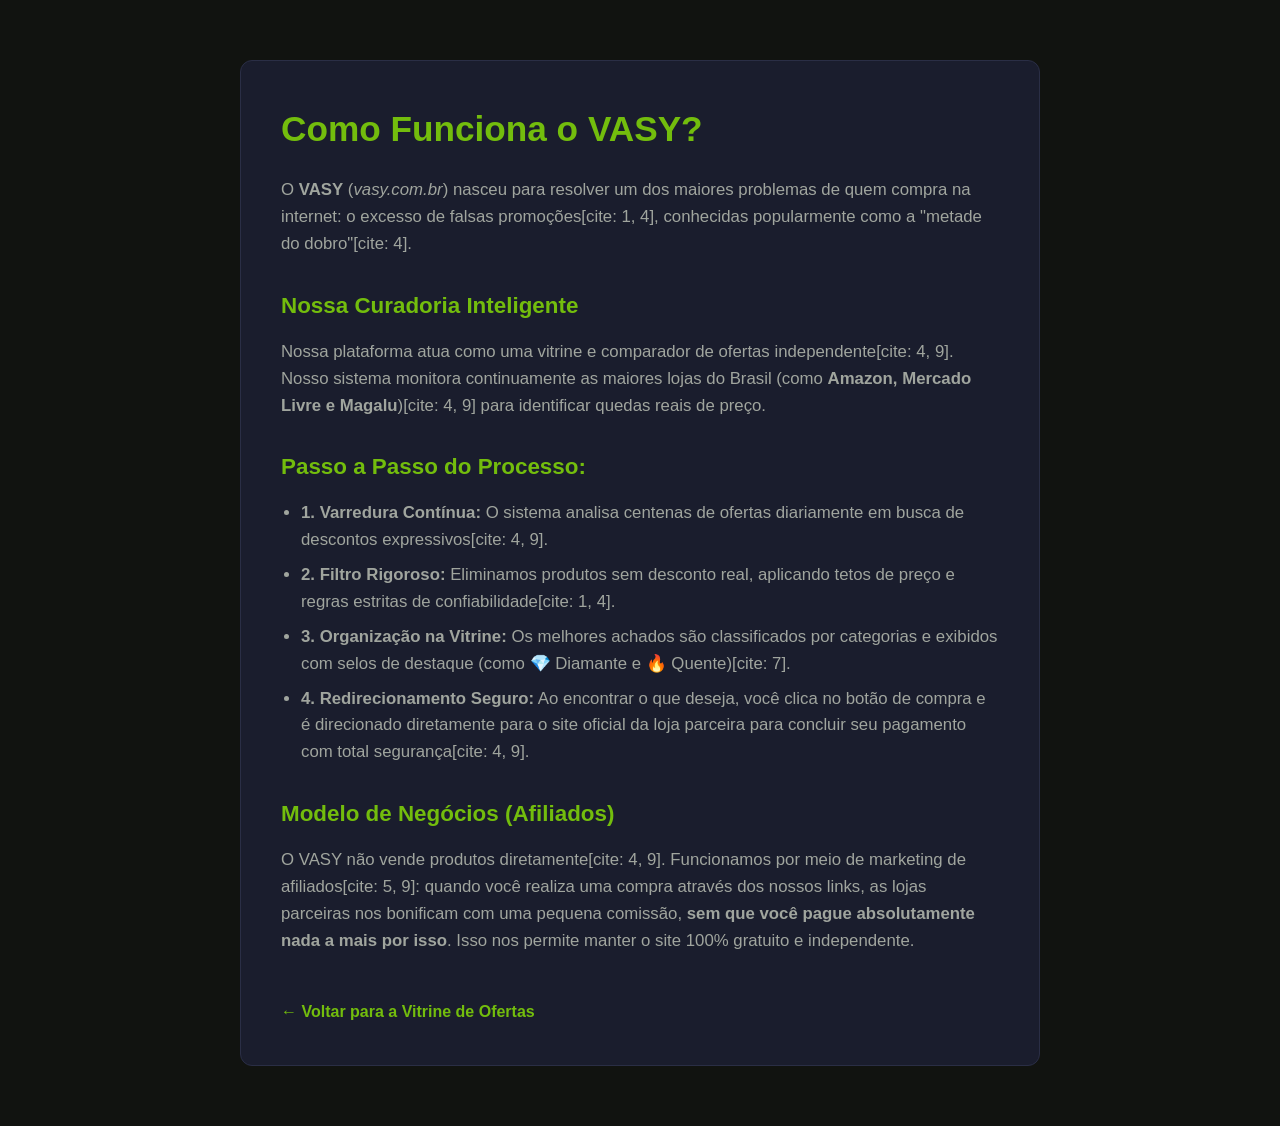
<file: como-funciona.html>
<!DOCTYPE html>
<html lang="pt-BR">
<head>
    <meta charset="UTF-8">
    <meta name="viewport" content="width=device-width, initial-scale=1.0">
    <title>Como Funciona? - VASY Ofertas</title>
    <style>
        :root {
            --bg-primary: #111310;
            --bg-card: #1a1d2d;
            --accent-green: #73bd0d;
            --text-main: #ffffff;
            --text-muted: #a0a59e;
            --border-color: #2a2e45;
        }
        * { box-sizing: border-box; margin: 0; padding: 0; }
        body {
            font-family: 'Helvetica Neue', Helvetica, Arial, sans-serif;
            background-color: var(--bg-primary);
            color: var(--text-main);
            line-height: 1.6;
            padding: 20px;
        }
        .container {
            max-width: 800px;
            margin: 40px auto;
            background-color: var(--bg-card);
            border: 1px solid var(--border-color);
            border-radius: 12px;
            padding: 40px;
        }
        h1 {
            color: var(--accent-green);
            font-size: 2.2rem;
            margin-bottom: 20px;
        }
        h2 {
            color: var(--accent-green);
            font-size: 1.4rem;
            margin-top: 30px;
            margin-bottom: 15px;
        }
        p, li {
            color: var(--text-muted);
            margin-bottom: 15px;
            font-size: 1.05rem;
        }
        ul {
            padding-left: 20px;
            margin-bottom: 20px;
        }
        li { margin-bottom: 8px; }
        .back-link {
            display: inline-block;
            margin-top: 30px;
            color: var(--accent-green);
            text-decoration: none;
            font-weight: bold;
        }
        .back-link:hover { text-decoration: underline; }
    </style>
</head>
<body>
    <div class="container">
        <h1>Como Funciona o VASY?</h1>
        <p>O <strong>VASY</strong> (<em>vasy.com.br</em>) nasceu para resolver um dos maiores problemas de quem compra na internet: o excesso de falsas promoções[cite: 1, 4], conhecidas popularmente como a "metade do dobro"[cite: 4].</p>
        
        <h2>Nossa Curadoria Inteligente</h2>
        <p>Nossa plataforma atua como uma vitrine e comparador de ofertas independente[cite: 4, 9]. Nosso sistema monitora continuamente as maiores lojas do Brasil (como <strong>Amazon, Mercado Livre e Magalu</strong>)[cite: 4, 9] para identificar quedas reais de preço.</p>

        <h2>Passo a Passo do Processo:</h2>
        <ul>
            <li><strong>1. Varredura Contínua:</strong> O sistema analisa centenas de ofertas diariamente em busca de descontos expressivos[cite: 4, 9].</li>
            <li><strong>2. Filtro Rigoroso:</strong> Eliminamos produtos sem desconto real, aplicando tetos de preço e regras estritas de confiabilidade[cite: 1, 4].</li>
            <li><strong>3. Organização na Vitrine:</strong> Os melhores achados são classificados por categorias e exibidos com selos de destaque (como 💎 Diamante e 🔥 Quente)[cite: 7].</li>
            <li><strong>4. Redirecionamento Seguro:</strong> Ao encontrar o que deseja, você clica no botão de compra e é direcionado diretamente para o site oficial da loja parceira para concluir seu pagamento com total segurança[cite: 4, 9].</li>
        </ul>

        <h2>Modelo de Negócios (Afiliados)</h2>
        <p>O VASY não vende produtos diretamente[cite: 4, 9]. Funcionamos por meio de marketing de afiliados[cite: 5, 9]: quando você realiza uma compra através dos nossos links, as lojas parceiras nos bonificam com uma pequena comissão, <strong>sem que você pague absolutamente nada a mais por isso</strong>. Isso nos permite manter o site 100% gratuito e independente.</p>

        <a href="/" class="back-link">← Voltar para a Vitrine de Ofertas</a>
    </div>
</body>
</html>
</file>
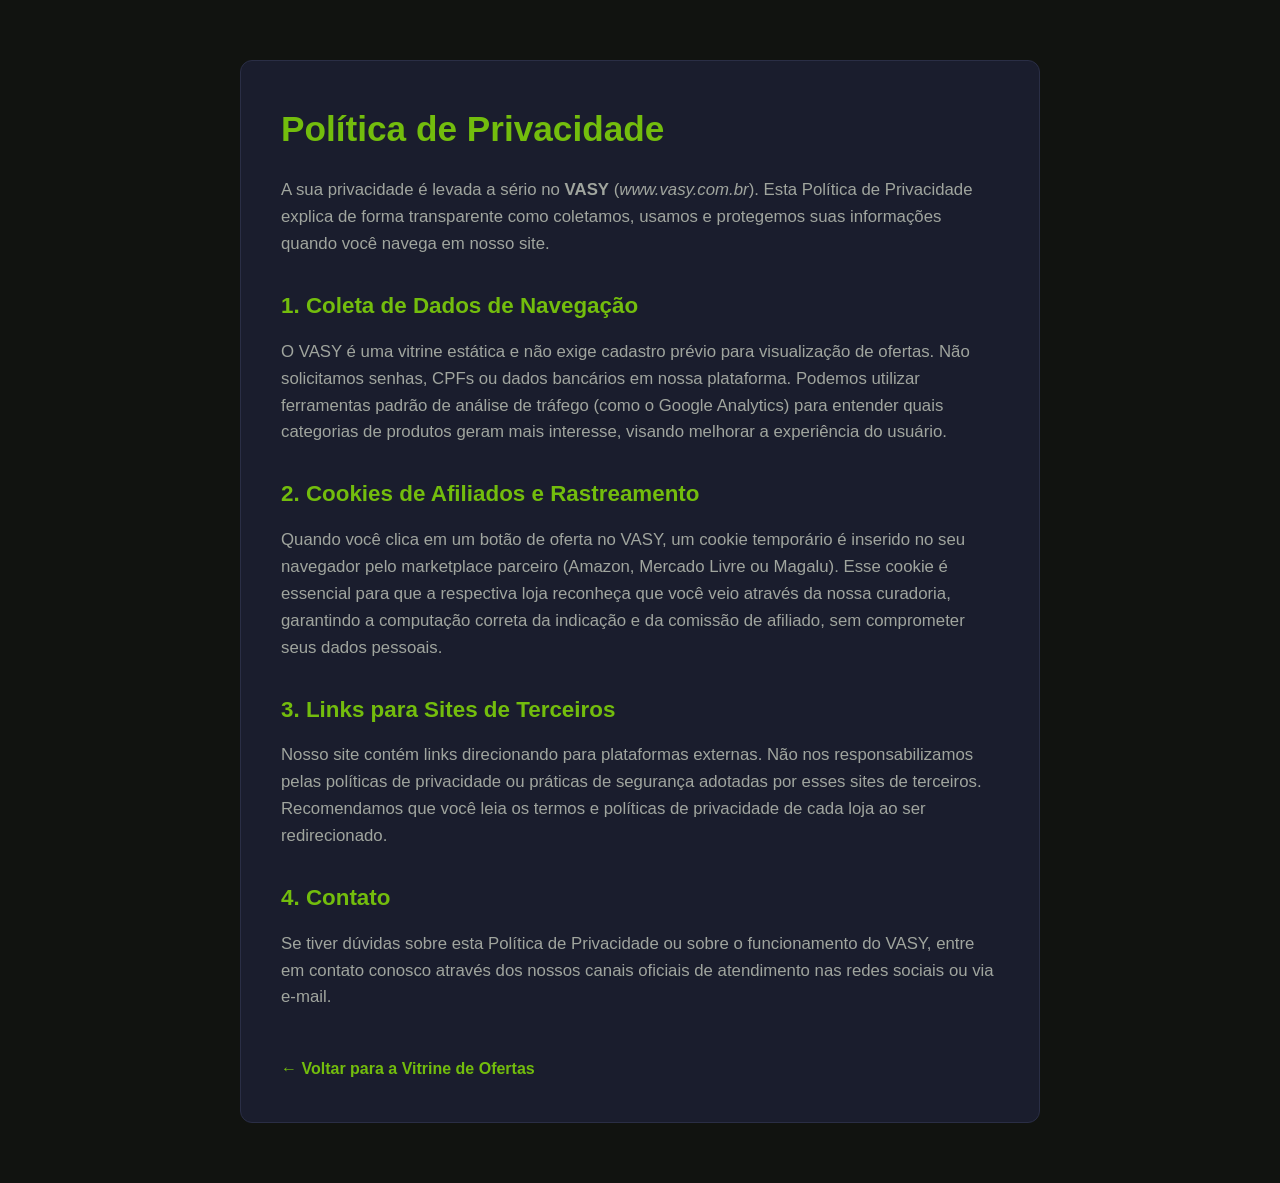
<file: politica-de-privacidade.html>
<!DOCTYPE html>
<html lang="pt-BR">
<head>
    <meta charset="UTF-8">
    <meta name="viewport" content="width=device-width, initial-scale=1.0">
    <title>Política de Privacidade - VASY Ofertas</title>
    <style>
        :root {
            --bg-primary: #111310;
            --bg-card: #1a1d2d;
            --accent-green: #73bd0d;
            --text-main: #ffffff;
            --text-muted: #a0a59e;
            --border-color: #2a2e45;
        }
        * { box-sizing: border-box; margin: 0; padding: 0; }
        body {
            font-family: 'Helvetica Neue', Helvetica, Arial, sans-serif;
            background-color: var(--bg-primary);
            color: var(--text-main);
            line-height: 1.6;
            padding: 20px;
        }
        .container {
            max-width: 800px;
            margin: 40px auto;
            background-color: var(--bg-card);
            border: 1px solid var(--border-color);
            border-radius: 12px;
            padding: 40px;
        }
        h1 { color: var(--accent-green); font-size: 2.2rem; margin-bottom: 20px; }
        h2 { color: var(--accent-green); font-size: 1.4rem; margin-top: 30px; margin-bottom: 15px; }
        p, li { color: var(--text-muted); margin-bottom: 15px; font-size: 1.05rem; }
        ul { padding-left: 20px; margin-bottom: 20px; }
        li { margin-bottom: 8px; }
        .back-link { display: inline-block; margin-top: 30px; color: var(--accent-green); text-decoration: none; font-weight: bold; }
        .back-link:hover { text-decoration: underline; }
    </style>
</head>
<body>
    <div class="container">
        <h1>Política de Privacidade</h1>
        <p>A sua privacidade é levada a sério no <strong>VASY</strong> (<em>www.vasy.com.br</em>). Esta Política de Privacidade explica de forma transparente como coletamos, usamos e protegemos suas informações quando você navega em nosso site.</p>

        <h2>1. Coleta de Dados de Navegação</h2>
        <p>O VASY é uma vitrine estática e não exige cadastro prévio para visualização de ofertas. Não solicitamos senhas, CPFs ou dados bancários em nossa plataforma. Podemos utilizar ferramentas padrão de análise de tráfego (como o Google Analytics) para entender quais categorias de produtos geram mais interesse, visando melhorar a experiência do usuário.</p>

        <h2>2. Cookies de Afiliados e Rastreamento</h2>
        <p>Quando você clica em um botão de oferta no VASY, um cookie temporário é inserido no seu navegador pelo marketplace parceiro (Amazon, Mercado Livre ou Magalu). Esse cookie é essencial para que a respectiva loja reconheça que você veio através da nossa curadoria, garantindo a computação correta da indicação e da comissão de afiliado, sem comprometer seus dados pessoais.</p>

        <h2>3. Links para Sites de Terceiros</h2>
        <p>Nosso site contém links direcionando para plataformas externas. Não nos responsabilizamos pelas políticas de privacidade ou práticas de segurança adotadas por esses sites de terceiros. Recomendamos que você leia os termos e políticas de privacidade de cada loja ao ser redirecionado.</p>

        <h2>4. Contato</h2>
        <p>Se tiver dúvidas sobre esta Política de Privacidade ou sobre o funcionamento do VASY, entre em contato conosco através dos nossos canais oficiais de atendimento nas redes sociais ou via e-mail.</p>

        <a href="/" class="back-link">← Voltar para a Vitrine de Ofertas</a>
    </div>
</body>
</html>
</file>
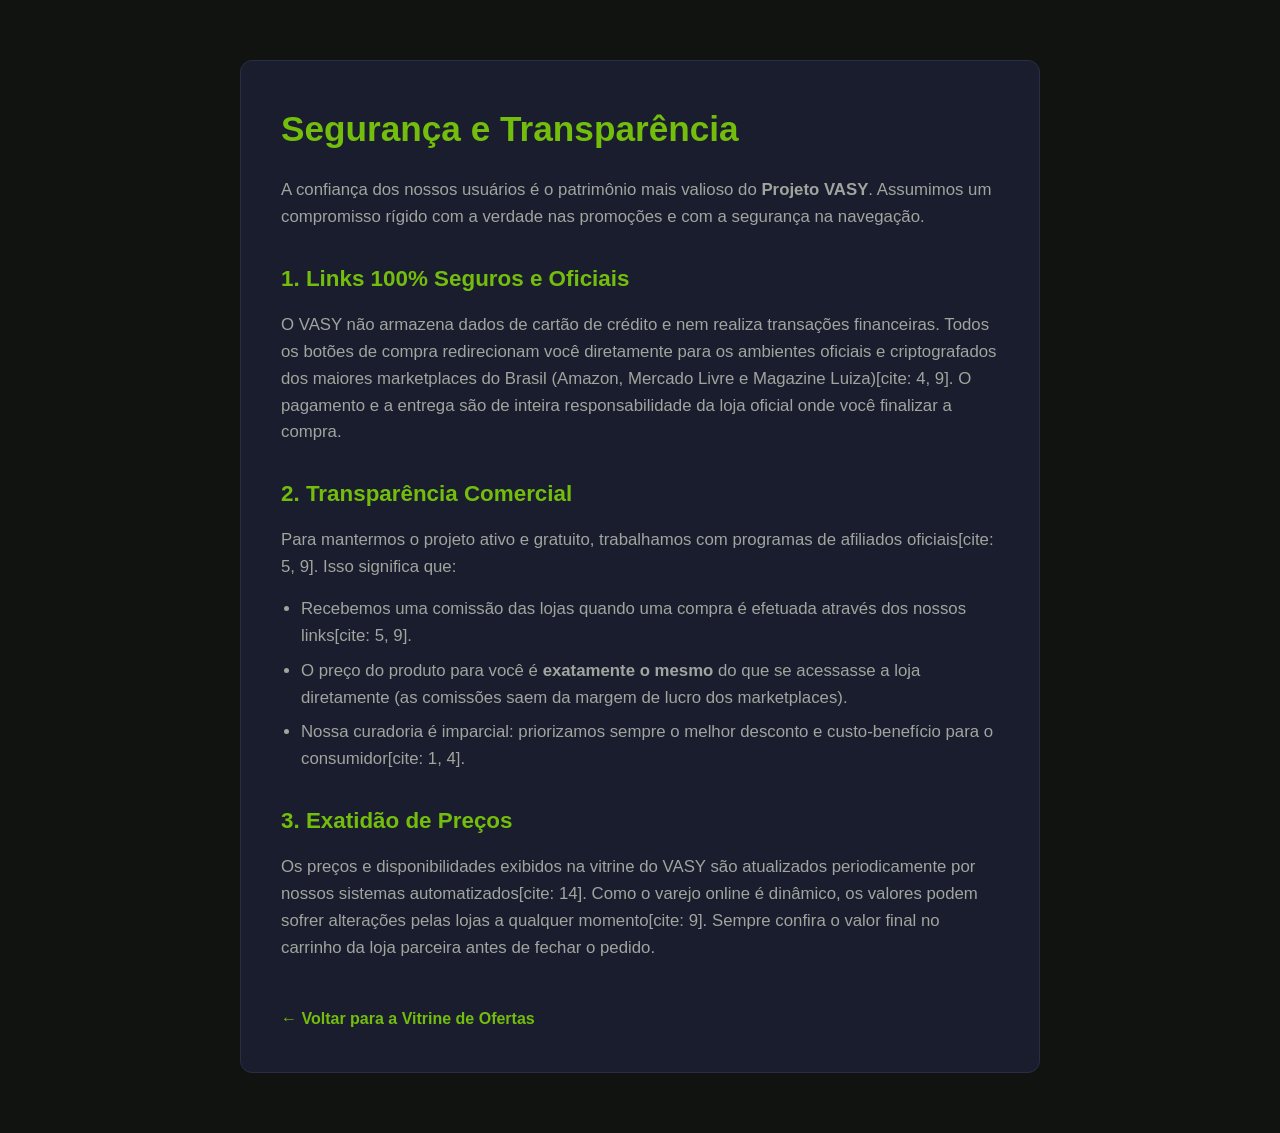
<file: seguranca.html>
<!DOCTYPE html>
<html lang="pt-BR">
<head>
    <meta charset="UTF-8">
    <meta name="viewport" content="width=device-width, initial-scale=1.0">
    <title>Segurança e Transparência - VASY Ofertas</title>
    <style>
        :root {
            --bg-primary: #111310;
            --bg-card: #1a1d2d;
            --accent-green: #73bd0d;
            --text-main: #ffffff;
            --text-muted: #a0a59e;
            --border-color: #2a2e45;
        }
        * { box-sizing: border-box; margin: 0; padding: 0; }
        body {
            font-family: 'Helvetica Neue', Helvetica, Arial, sans-serif;
            background-color: var(--bg-primary);
            color: var(--text-main);
            line-height: 1.6;
            padding: 20px;
        }
        .container {
            max-width: 800px;
            margin: 40px auto;
            background-color: var(--bg-card);
            border: 1px solid var(--border-color);
            border-radius: 12px;
            padding: 40px;
        }
        h1 { color: var(--accent-green); font-size: 2.2rem; margin-bottom: 20px; }
        h2 { color: var(--accent-green); font-size: 1.4rem; margin-top: 30px; margin-bottom: 15px; }
        p, li { color: var(--text-muted); margin-bottom: 15px; font-size: 1.05rem; }
        ul { padding-left: 20px; margin-bottom: 20px; }
        li { margin-bottom: 8px; }
        .back-link { display: inline-block; margin-top: 30px; color: var(--accent-green); text-decoration: none; font-weight: bold; }
        .back-link:hover { text-decoration: underline; }
    </style>
</head>
<body>
    <div class="container">
        <h1>Segurança e Transparência</h1>
        <p>A confiança dos nossos usuários é o patrimônio mais valioso do <strong>Projeto VASY</strong>. Assumimos um compromisso rígido com a verdade nas promoções e com a segurança na navegação.</p>

        <h2>1. Links 100% Seguros e Oficiais</h2>
        <p>O VASY não armazena dados de cartão de crédito e nem realiza transações financeiras. Todos os botões de compra redirecionam você diretamente para os ambientes oficiais e criptografados dos maiores marketplaces do Brasil (Amazon, Mercado Livre e Magazine Luiza)[cite: 4, 9]. O pagamento e a entrega são de inteira responsabilidade da loja oficial onde você finalizar a compra.</p>

        <h2>2. Transparência Comercial</h2>
        <p>Para mantermos o projeto ativo e gratuito, trabalhamos com programas de afiliados oficiais[cite: 5, 9]. Isso significa que:</p>
        <ul>
            <li>Recebemos uma comissão das lojas quando uma compra é efetuada através dos nossos links[cite: 5, 9].</li>
            <li>O preço do produto para você é <strong>exatamente o mesmo</strong> do que se acessasse a loja diretamente (as comissões saem da margem de lucro dos marketplaces).</li>
            <li>Nossa curadoria é imparcial: priorizamos sempre o melhor desconto e custo-benefício para o consumidor[cite: 1, 4].</li>
        </ul>

        <h2>3. Exatidão de Preços</h2>
        <p>Os preços e disponibilidades exibidos na vitrine do VASY são atualizados periodicamente por nossos sistemas automatizados[cite: 14]. Como o varejo online é dinâmico, os valores podem sofrer alterações pelas lojas a qualquer momento[cite: 9]. Sempre confira o valor final no carrinho da loja parceira antes de fechar o pedido.</p>

        <a href="/" class="back-link">← Voltar para a Vitrine de Ofertas</a>
    </div>
</body>
</html>
</file>
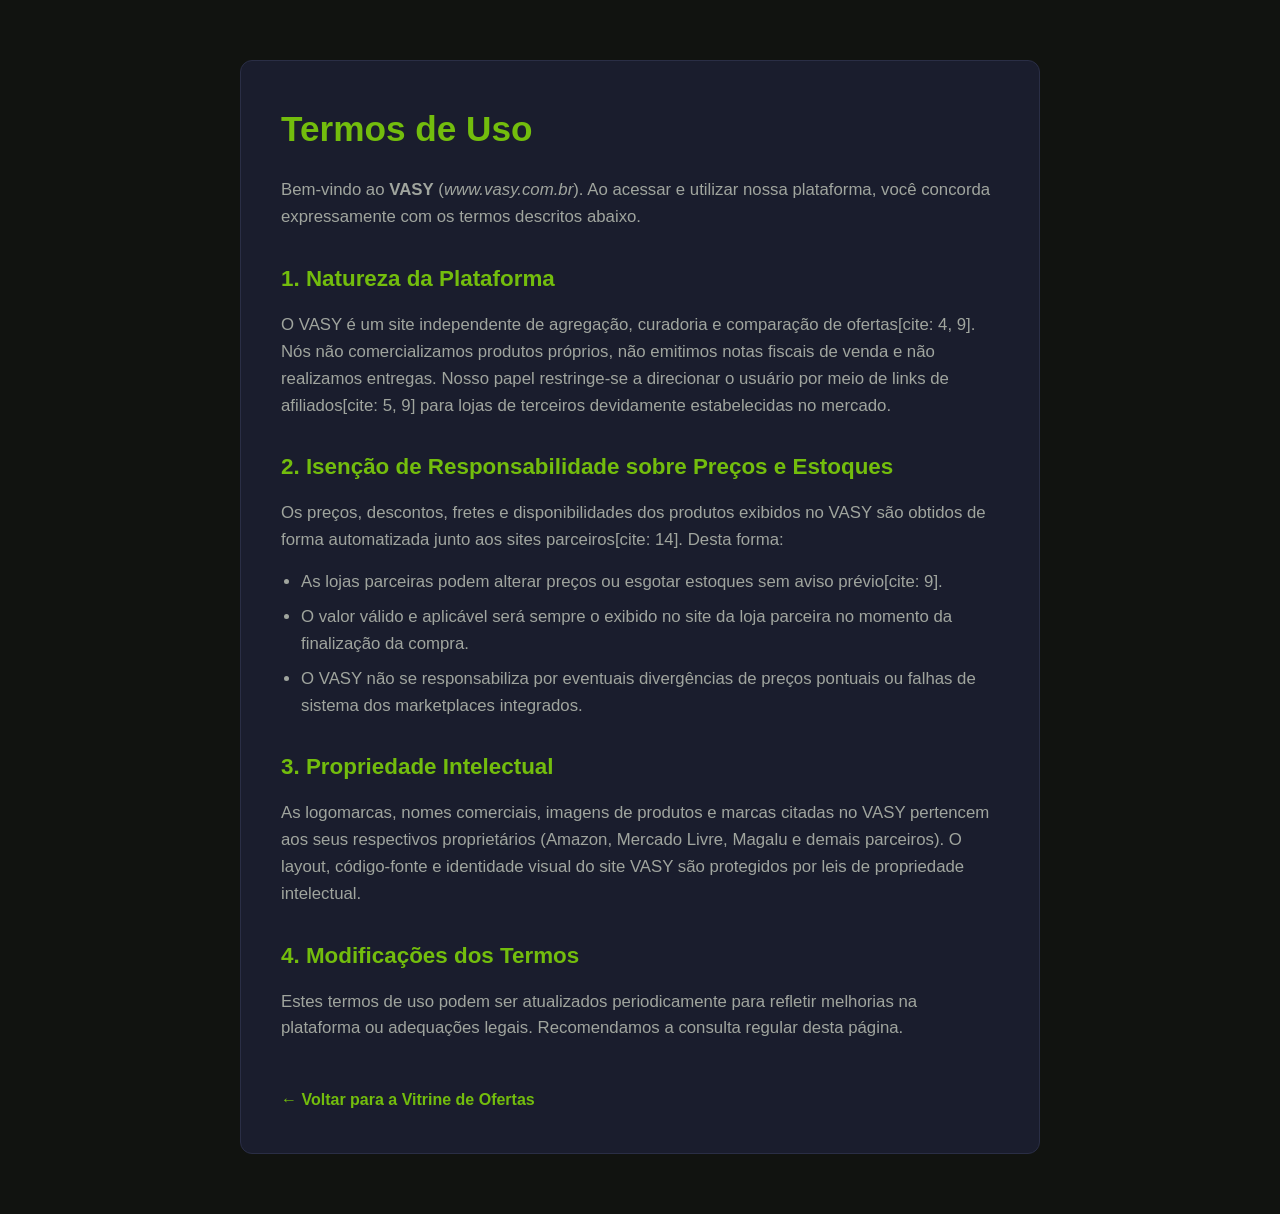
<file: termos-de-uso.html>
<!DOCTYPE html>
<html lang="pt-BR">
<head>
    <meta charset="UTF-8">
    <meta name="viewport" content="width=device-width, initial-scale=1.0">
    <title>Termos de Uso - VASY Ofertas</title>
    <style>
        :root {
            --bg-primary: #111310;
            --bg-card: #1a1d2d;
            --accent-green: #73bd0d;
            --text-main: #ffffff;
            --text-muted: #a0a59e;
            --border-color: #2a2e45;
        }
        * { box-sizing: border-box; margin: 0; padding: 0; }
        body {
            font-family: 'Helvetica Neue', Helvetica, Arial, sans-serif;
            background-color: var(--bg-primary);
            color: var(--text-main);
            line-height: 1.6;
            padding: 20px;
        }
        .container {
            max-width: 800px;
            margin: 40px auto;
            background-color: var(--bg-card);
            border: 1px solid var(--border-color);
            border-radius: 12px;
            padding: 40px;
        }
        h1 { color: var(--accent-green); font-size: 2.2rem; margin-bottom: 20px; }
        h2 { color: var(--accent-green); font-size: 1.4rem; margin-top: 30px; margin-bottom: 15px; }
        p, li { color: var(--text-muted); margin-bottom: 15px; font-size: 1.05rem; }
        ul { padding-left: 20px; margin-bottom: 20px; }
        li { margin-bottom: 8px; }
        .back-link { display: inline-block; margin-top: 30px; color: var(--accent-green); text-decoration: none; font-weight: bold; }
        .back-link:hover { text-decoration: underline; }
    </style>
</head>
<body>
    <div class="container">
        <h1>Termos de Uso</h1>
        <p>Bem-vindo ao <strong>VASY</strong> (<em>www.vasy.com.br</em>). Ao acessar e utilizar nossa plataforma, você concorda expressamente com os termos descritos abaixo.</p>

        <h2>1. Natureza da Plataforma</h2>
        <p>O VASY é um site independente de agregação, curadoria e comparação de ofertas[cite: 4, 9]. Nós não comercializamos produtos próprios, não emitimos notas fiscais de venda e não realizamos entregas. Nosso papel restringe-se a direcionar o usuário por meio de links de afiliados[cite: 5, 9] para lojas de terceiros devidamente estabelecidas no mercado.</p>

        <h2>2. Isenção de Responsabilidade sobre Preços e Estoques</h2>
        <p>Os preços, descontos, fretes e disponibilidades dos produtos exibidos no VASY são obtidos de forma automatizada junto aos sites parceiros[cite: 14]. Desta forma:</p>
        <ul>
            <li>As lojas parceiras podem alterar preços ou esgotar estoques sem aviso prévio[cite: 9].</li>
            <li>O valor válido e aplicável será sempre o exibido no site da loja parceira no momento da finalização da compra.</li>
            <li>O VASY não se responsabiliza por eventuais divergências de preços pontuais ou falhas de sistema dos marketplaces integrados.</li>
        </ul>

        <h2>3. Propriedade Intelectual</h2>
        <p>As logomarcas, nomes comerciais, imagens de produtos e marcas citadas no VASY pertencem aos seus respectivos proprietários (Amazon, Mercado Livre, Magalu e demais parceiros). O layout, código-fonte e identidade visual do site VASY são protegidos por leis de propriedade intelectual.</p>

        <h2>4. Modificações dos Termos</h2>
        <p>Estes termos de uso podem ser atualizados periodicamente para refletir melhorias na plataforma ou adequações legais. Recomendamos a consulta regular desta página.</p>

        <a href="/" class="back-link">← Voltar para a Vitrine de Ofertas</a>
    </div>
</body>
</html>
</file>
